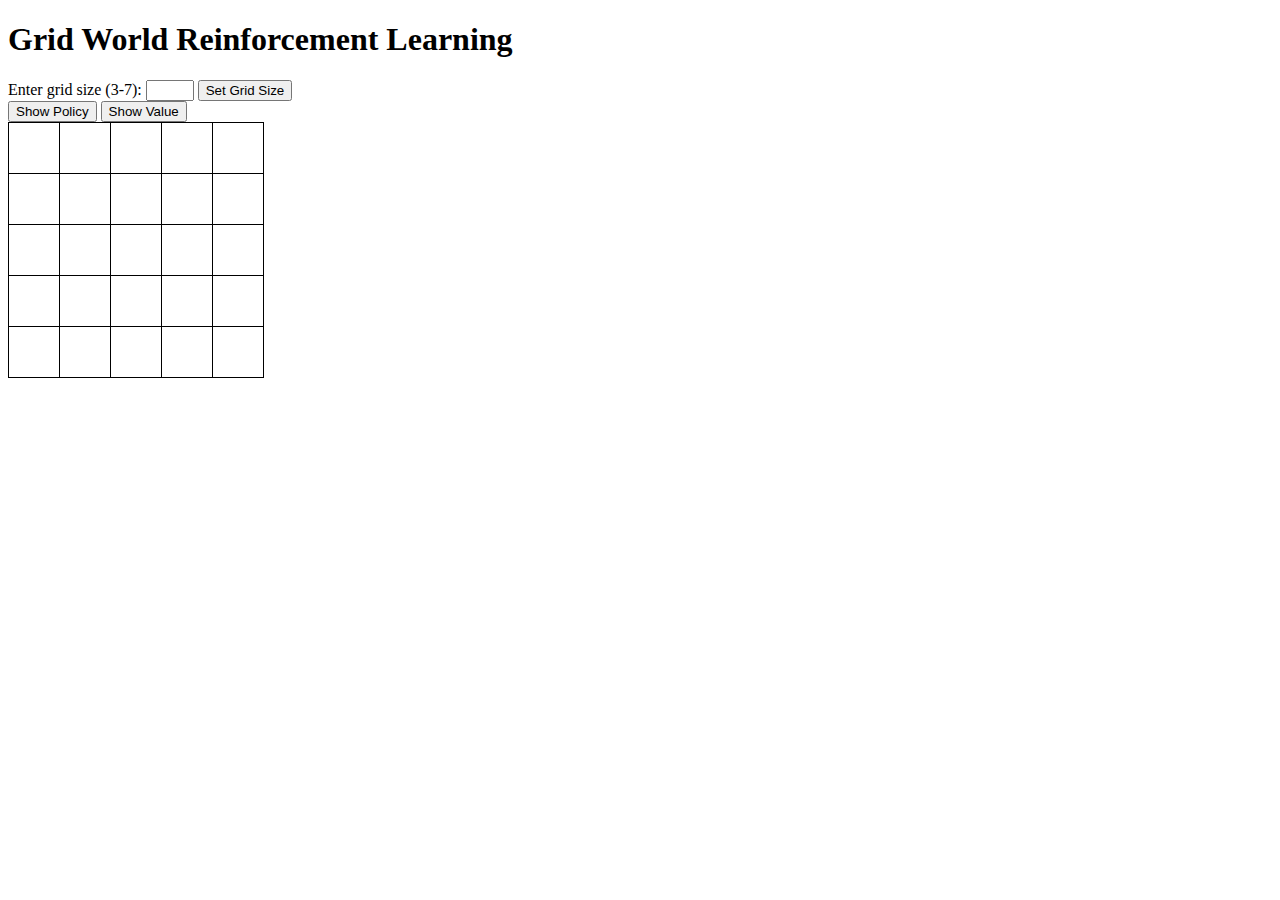
<file: HW1/templates/index.html>
<!DOCTYPE html>
<html lang="en">
<head>
    <meta charset="UTF-8">
    <meta name="viewport" content="width=device-width, initial-scale=1.0">
    <title>Grid World Reinforcement Learning</title>
    <style>
        .grid-container {
            display: grid;
            grid-template-columns: repeat(5, 50px); /* 默认为 5x5 的网格 */
            grid-template-rows: repeat(5, 50px);
            gap: 1px;
        }

        .grid-item {
            width: 50px;
            height: 50px;
            background-color: #FFFFFF; /* 默认颜色为白色 */
            border: 1px solid #000000;
        }
    </style>
</head>
<body>
    <h1>Grid World Reinforcement Learning</h1>
    
    <form id="gridSizeForm" action="/set_grid_size" method="POST">
        <label for="gridSize">Enter grid size (3-7):</label>
        <input type="number" id="gridSize" name="grid_size" min="3" max="7" required>
        <input type="submit" value="Set Grid Size">
    </form>

    <button id="policyButton">Show Policy</button>
    <button id="valueButton">Show Value</button>
    
    <div class="grid-container" id="gridContainer">
        <!-- JavaScript will add grid items here -->
    </div>

    <script>
        document.addEventListener('DOMContentLoaded', function() {
            const gridContainer = document.getElementById('gridContainer');
            const gridSizeForm = document.getElementById('gridSizeForm');
            const policyButton = document.getElementById('policyButton');
            const valueButton = document.getElementById('valueButton');

            let gridSize = 5; // 默认网格大小
            let startCell = null; // 起始格子
            let endCell = null; // 结束格子
            let obstacles = []; // 障碍格子

            // 创建网格
            function createGrid(size) {
                gridContainer.innerHTML = ''; // 清空原有网格

                gridContainer.style.gridTemplateColumns = `repeat(${size}, 50px)`;
                gridContainer.style.gridTemplateRows = `repeat(${size}, 50px)`;

                for (let row = 0; row < size; row++) {
                    for (let col = 0; col < size; col++) {
                        const cell = document.createElement('div');
                        cell.classList.add('grid-item');
                        cell.dataset.row = row;
                        cell.dataset.col = col;
                        cell.addEventListener('click', handleCellClick);
                        gridContainer.appendChild(cell);
                    }
                }
            }

            // 处理网格点击事件
            function handleCellClick(event) {
                const clickedCell = event.target;
                const row = parseInt(clickedCell.dataset.row);
                const col = parseInt(clickedCell.dataset.col);

                if (!startCell) {
                    startCell = clickedCell;
                    startCell.style.backgroundColor = "#00FF00"; // 绿色
                } else if (!endCell) {
                    if (clickedCell !== startCell) {
                        endCell = clickedCell;
                        endCell.style.backgroundColor = "#FF0000"; // 红色
                    }
                } else {
                    if (clickedCell !== startCell && clickedCell !== endCell) {
                        obstacles.push(clickedCell);
                        clickedCell.style.backgroundColor = "#808080"; // 灰色
                    }
                }
            }

            // 执行值迭代算法
            function valueIteration() {
                // 这里添加值迭代算法的逻辑
                // 在每个格子上显示最优动作和状态值 V(s)
                // 这里暂时使用随机值来代替最优动作和状态值
                const cells = gridContainer.querySelectorAll('.grid-item');
                cells.forEach(cell => {
                    if (cell !== startCell && cell !== endCell && !obstacles.includes(cell)) {
                        const actions = ['↑', '↓', '←', '→']; // 上、下、左、右
                        const randomAction = actions[Math.floor(Math.random() * actions.length)];
                        const value = Math.random(); // 这里使用随机值代替实际的价值
                        cell.innerText = `${randomAction}\n${value.toFixed(2)}`;
                    }
                });
            }

            // 提交网格大小表单
            gridSizeForm.addEventListener('submit', function(event) {
                event.preventDefault();
                const newGridSize = parseInt(document.getElementById('gridSize').value);
                if (newGridSize >= 3 && newGridSize <= 7) {
                    gridSize = newGridSize;
                    createGrid(gridSize);
                    startCell = null;
                    endCell = null;
                    obstacles = [];
                } else {
                    alert('Grid size must be between 3 and 7');
                }
            });

            // 显示策略按钮点击事件
            policyButton.addEventListener('click', function() {
                if (startCell && endCell) {
                    valueIteration(); // 执行值迭代算法
                } else {
                    alert('Please set start and end cells first!');
                }
            });

            // 创建初始网格
            createGrid(gridSize);
        });
    </script>
</body>
</html>
</file>
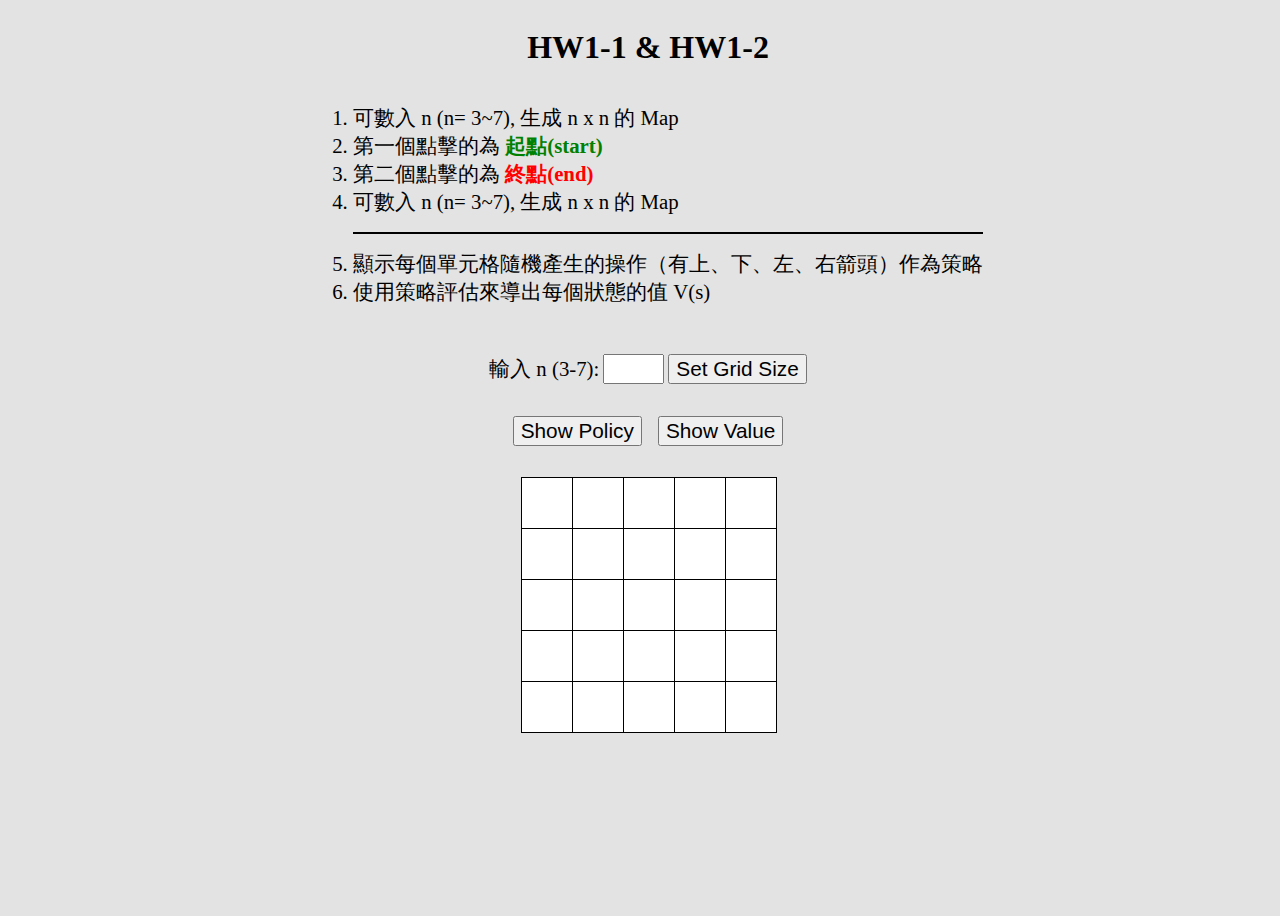
<file: HW1/templates/HW1-1.html>
<!doctype html>
<html lang="en">
  <head>
    <meta charset="UTF-8" />
    <meta name="viewport" content="width=device-width, initial-scale=1.0" />
    <title>Grid World Reinforcement Learning</title>
    <style>
      body {
        display: flex;
        flex-direction: column;
        /* justify-content: center; */
        background-color: #e3e3e3;
        background-image: url("https://images.unsplash.com/photo-1604147706283-d7119b5b822c?q=80&w=987&auto=format&fit=crop&ixlib=rb-4.0.3&ixid=M3wxMjA3fDB8MHxwaG90by1wYWdlfHx8fGVufDB8fHx8fA%3D%3D");
        /* background-size: 3%;  */

        align-items: center;
        height: 100vh;
        width: 100vw;
      }
      .grid-container {
        padding-top: 2rem;
        justify-content: center;
        align-items: center;
        width: 80vw;
        display: grid;
        grid-template-columns: repeat(7, 60px); /* 将网格大小调整为 7x7 */
        grid-template-rows: repeat(7, 60px);
        gap: 1px;
        /* background-color: aqua; */
      }
      .grid-item {
        width: 50px;
        height: 50px;
        background-color: #ffffff; /* 默认颜色为白色 */
        border: 1px solid #000000;
      }

      p {
        line-height: 0.1;
        font-size: 1.5rem;
      }
      li,
      label,
      input,
      button {
        font-size: 1.3rem;
      }
    </style>
  </head>
  <body>
    <h1>HW1-1 & HW1-2</h1>
    <ol>
      <li>可數入 n (n= 3~7), 生成 n x n 的 Map</li>
      <li>
        第一個點擊的為
        <span style="color: green; font-weight: bold">起點(start)</span>
      </li>
      <li>
        第二個點擊的為
        <span style="color: red; font-weight: bold">終點(end)</span>
      </li>

      <li>可數入 n (n= 3~7), 生成 n x n 的 Map</li>
      <div
        style="
          margin-top: 1rem;
          margin-bottom: 1rem;
          border: #000000;
          border-width: 1px;
          border-style: solid;
        "
      ></div>

      <li>顯示每個單元格隨機產生的操作（有上、下、左、右箭頭）作為策略</li>
      <li>使用策略評估來導出每個狀態的值 V(s)</li>
    </ol>
    <form
      style="padding-top: 2rem; padding-bottom: 2rem"
      id="gridSizeForm"
      action="/set_grid_size"
      method="POST"
    >
      <label for="gridSize">輸入 n (3-7):</label>
      <input
        type="number"
        id="gridSize"
        name="grid_size"
        min="3"
        max="7"
        required
      />
      <input type="submit" value="Set Grid Size" />
    </form>

    <div style="display: flex">
      <button style="margin-right: 1rem" id="policyButton">Show Policy</button>
      <button id="valueButton">Show Value</button>
    </div>

    <div class="grid-container" id="gridContainer">
      <!-- JavaScript will add grid items here -->
    </div>

    <script>
      document.addEventListener("DOMContentLoaded", function () {
        const gridContainer = document.getElementById("gridContainer");
        const gridSizeForm = document.getElementById("gridSizeForm");
        const policyButton = document.getElementById("policyButton");
        const valueButton = document.getElementById("valueButton");

        let gridSize = 5; // 默认网格大小
        let startCell = null; // 起始格子
        let endCell = null; // 结束格子
        let obstacles = []; // 障碍格子

        // 创建网格
        function createGrid(size) {
          gridContainer.innerHTML = ""; // 清空原有网格

          gridContainer.style.gridTemplateColumns = `repeat(${size}, 50px)`;
          gridContainer.style.gridTemplateRows = `repeat(${size}, 50px)`;

          for (let row = 0; row < size; row++) {
            for (let col = 0; col < size; col++) {
              const cell = document.createElement("div");
              cell.classList.add("grid-item");
              cell.dataset.row = row;
              cell.dataset.col = col;
              cell.addEventListener("click", handleCellClick);
              gridContainer.appendChild(cell);
            }
          }
        }

        // 处理网格点击事件
        function handleCellClick(event) {
          const clickedCell = event.target;
          const row = parseInt(clickedCell.dataset.row);
          const col = parseInt(clickedCell.dataset.col);

          if (!startCell) {
            startCell = clickedCell;
            startCell.style.backgroundColor = "#00FF00"; // 绿色
          } else if (!endCell) {
            if (clickedCell !== startCell) {
              endCell = clickedCell;
              endCell.style.backgroundColor = "#FF0000"; // 红色
            }
          } else {
            if (clickedCell !== startCell && clickedCell !== endCell) {
              obstacles.push(clickedCell);
              clickedCell.style.backgroundColor = "#808080"; // 灰色
            }
          }
        }

        // 执行值迭代算法
        function valueIteration() {
          // 这里添加值迭代算法的逻辑
          // 在每个格子上显示最优动作和状态值 V(s)
          // 这里暂时使用随机值来代替最优动作和状态值
          const cells = gridContainer.querySelectorAll(".grid-item");
          cells.forEach((cell) => {
            if (
              cell !== startCell &&
              cell !== endCell &&
              !obstacles.includes(cell)
            ) {
              const actions = ["↑", "↓", "←", "→"]; // 上、下、左、右
              const randomAction =
                actions[Math.floor(Math.random() * actions.length)];
              const value = Math.random(); // 这里使用随机值代替实际的价值
              cell.innerText = `${randomAction}\n${value.toFixed(2)}`;
            }
          });
        }

        // 提交网格大小表单
        gridSizeForm.addEventListener("submit", function (event) {
          event.preventDefault();
          const newGridSize = parseInt(
            document.getElementById("gridSize").value
          );
          if (newGridSize >= 3 && newGridSize <= 7) {
            gridSize = newGridSize;
            createGrid(gridSize);
            startCell = null;
            endCell = null;
            obstacles = [];
          } else {
            alert("Grid size must be between 3 and 7");
          }
        });

        // 显示策略按钮点击事件
        policyButton.addEventListener("click", function () {
          if (startCell && endCell) {
            valueIteration(); // 执行值迭代算法
          } else {
            alert("Please set start and end cells first!");
          }
        });

        // 创建初始网格
        createGrid(gridSize);
      });
    </script>
  </body>
</html>
</file>
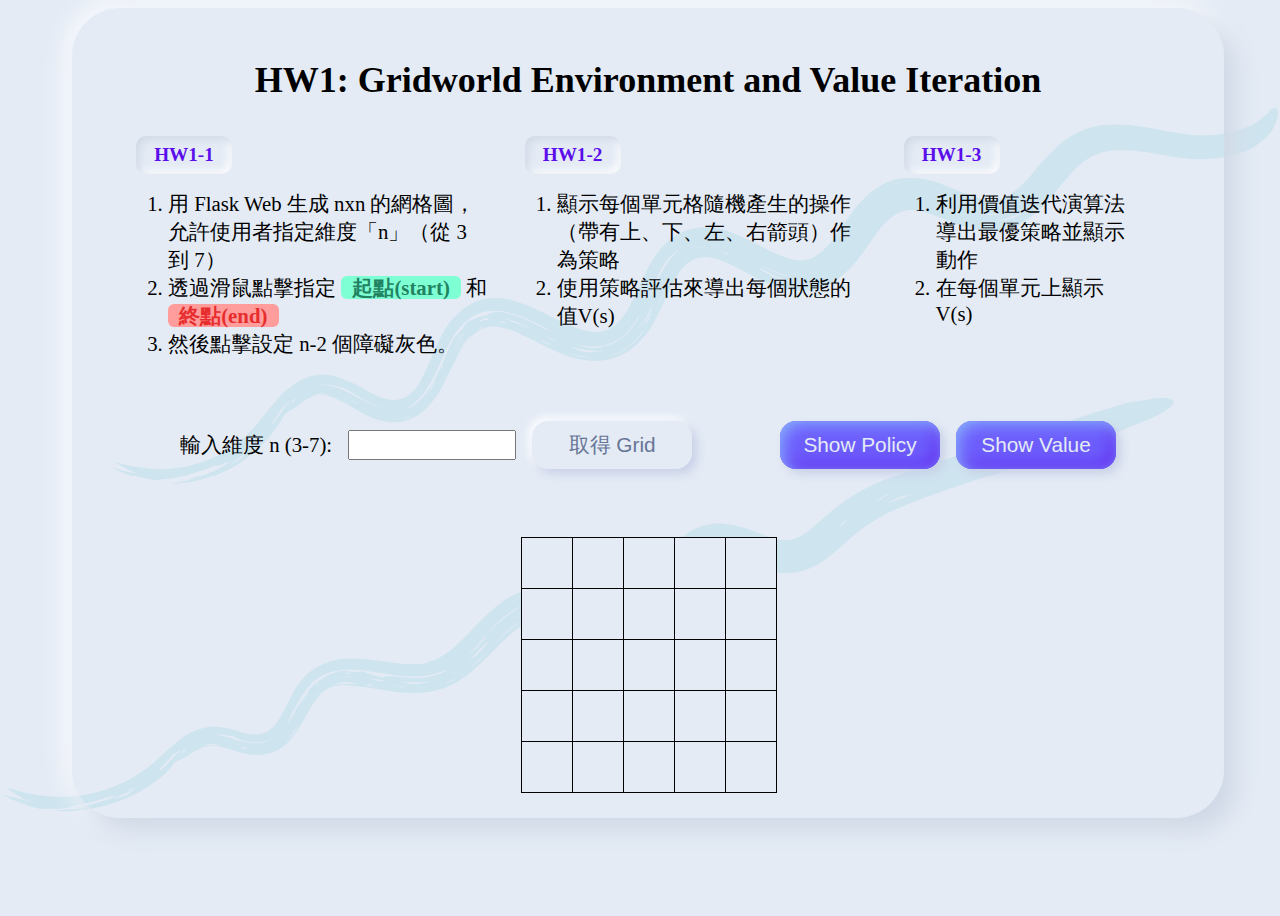
<file: HW1/templates/HW1-3.html>
<!doctype html>
<html lang="en">
  <head>
    <meta charset="UTF-8" />
    <meta name="viewport" content="width=device-width, initial-scale=1.0" />

    <title>Grid World Reinforcement Learning</title>
    <style>
      body {
        display: flex;
        flex-direction: column;
        background-color: #e4ebf5;
        align-items: center;
        height: 100vh;
        width: 100vw;
        background-image: url("./pat-back.svg");
      }
      .grid-container {
        padding-top: 2rem;
        justify-content: center;
        align-items: center;
        width: 80vw;
        display: grid;
        grid-template-columns: repeat(7, 50px); 
        grid-template-rows: repeat(7, 50px); 
        gap: 1px;
      }
      .grid-item {
        width: 50px;
        height: 50px;
        background-color: #e4ebf5;
        border: 1px solid #000000;
        display: flex;
        justify-content: center;
        align-items: center;
        font-size: 1.2rem;
        font-weight: bold;
      }
      p {
        line-height: 0.1;
        font-size: 1.5rem;
      }
      ol {
        padding: 0 2rem;
      }
      li,
      label,
      input,
      button {
        font-size: 1.3rem;
      }
      .tag{
        box-shadow: inset 0.2rem 0.2rem 0.5rem #cfd8e6, inset -0.2rem -0.2rem 0.5rem #fff;
        padding: .5rem;
        width: 5rem;
        align-items: center;
        justify-content: center;
        display: flex;
        border-radius: 10px;
      }
      #tag {
        color: #5b0eeb;
        font-weight: bold;
        font-size: 1.2rem;
      }
      .point {
        color: green; 
        background-color: aquamarine; 
        padding: 0 .7rem; 
        font-weight: bold;
        border-radius: 6px;
      }

      .container {
        border-radius: 3rem;
        width: 90vw;
        height: 90vh;
        padding: 1rem 4rem;
        display: grid;
        box-sizing: border-box;
        box-shadow:
          0.8rem 0.8rem 1.4rem #cfd8e6,
          -0.2rem -0.2rem 1.8rem #fff;
      }
      .titleBox {
        width: 100%;
        align-items: center;
        justify-content: center;
        display: flex;
        font-size: 1.5rem;
      }
      .infoBoxs {
        display: flex;
      }
      .btn {
        border: none;
        width: 10rem;
        height: 3rem;
        border-radius: 1rem;
        box-shadow: .3rem .3rem .6rem  #c8d0e7;
        justify-self: center;
        display: flex;
        flex-direction: row;
        align-items: center;
        justify-content: center;
        cursor: pointer;
        transition: .3s ease;

          grid-column: 1 / 2;
          grid-row: 4 / 5;
          background: #6d5dfc;  
          box-shadow:inset .2rem .2rem 1rem #8abdff,
                    inset -.2rem -.2rem 1rem #5b0eeb,
                    .3rem .3rem .6rem  #c8d0e7;
          color: #E4EBF5;
      }
      .btn:hover{ color: #fff; }
      .btn:active {
        box-shadow:inset .2rem .2rem 1rem #5b0eeb,
                  inset -.2rem -.2rem 1rem #8abdff;
      }
      .btn__second{
        background: #e4ebf5;  
        color: #677596;
        box-shadow: 0.3rem 0.3rem 0.6rem #c8d0e7, -0.2rem -0.2rem 0.6rem #ffffff;

      }
      .btn__second:hover{ color: #6b53f9; }
      .btn__second:active {
        box-shadow: inset 0.3rem 0.3rem 0.6rem #c8d0e7, inset -0.2rem -0.2rem 0.6rem #ffffff;

      }

      form {
        display: flex;
        flex-direction: row;
        justify-content: space-between;
      }
      .inputBox {
        flex: 2;
        display: flex;
        flex-direction: row;
        justify-content: flex-start;
        align-items: center; 

      }
      input {
        width: 10rem;
      }
      label {
        text-align: center;
      }


    </style>
  </head>
  <body>
    <div class="container">
      <div class="titleBox">
        <h2>HW1: Gridworld Environment and Value Iteration</h1>
      </div>

      <div class="infoBoxs">
        <div class="box">
          <div class="infoTitle">
            <div class="tag">
              <span id="tag">HW1-1</span>
            </div>
          </div>
          <div class="info">
            <ol>
              <li>
                用 Flask Web 生成 nxn 的網格圖，允許使用者指定維度「n」（從 3 到
                7）
              </li>
              <li>
                透過滑鼠點擊指定
                <span class="point" style="color: #228362;">起點(start)</span>
                和
                <span  class="point" style="color: #e72d2d; background-color: #ff9d9d;">終點(end)</span>
              </li>
              <li>然後點擊設定 n-2 個障礙灰色。</li>
            </ol>
          </div>
        </div>

        <div class="box">
          <div class="infoTitle">
            <div class="tag">
              <span id="tag">HW1-2</span>
            </div>
          </div>
          <div class="info">
            <ol>
              <li>
                顯示每個單元格隨機產生的操作（帶有上、下、左、右箭頭）作為策略
              </li>
              <li>使用策略評估來導出每個狀態的值V(s)</li>
            </ol>
          </div>
        </div>

        <div class="box">
          <div class="infoTitle">
            <div class="tag">
              <span id="tag">HW1-3</span>
            </div>
          </div>
          <div class="info">
            <ol>
              <li>利用價值迭代演算法導出最優策略並顯示動作</li>
              <li>在每個單元上顯示V(s)</li>
            </ol>
          </div>
        </div>
      </div>

      <div style="display: flex;align-content: center;align-items: center;justify-content: space-around;">
      <form
        style="padding-top: 2rem; padding-bottom: 2rem"
        id="gridSizeForm"
        action="/update_grid_size"
        method="POST"
      >
      <div class="inputBox">
        <label style="margin-right: 1rem;" for="gridSize">輸入維度 n (3-7):</label>
        <input
          type="number"
          id="gridSize"
          name="gridSize"
          min="3"
          max="7"
          required
          style="margin-right: 1rem;" 
        />
        <input class="btn btn__second" type="submit" value="取得 Grid" />
      </div>
        
      </form>

      <div style="display: flex;">
        <button class="btn" style="margin-right: 1rem" id="policyButton">
          Show Policy
        </button>
        <button id="valueButton" class="btn">Show Value</button>
      </div>
    </div>

      <div class="grid-container" id="gridContainer">
        <!-- JavaScript will add grid items here -->
      </div>
    </div>
    <script>
      document.addEventListener("DOMContentLoaded", function () {
        const gridContainer = document.getElementById("gridContainer");
        const gridSizeForm = document.getElementById("gridSizeForm");
        const policyButton = document.getElementById("policyButton");
        const valueButton = document.getElementById("valueButton");
    
        let gridSize = 5;
        let startCell = null;
        let endCell = null;
        let obstacles = [];
    
        function createGrid(size) {
          gridContainer.innerHTML = "";
    
          gridContainer.style.gridTemplateColumns = `repeat(${size}, 50px)`;
          gridContainer.style.gridTemplateRows = `repeat(${size}, 50px)`;
    
          for (let row = 0; row < size; row++) {
            for (let col = 0; col < size; col++) {
              const cell = document.createElement("div");
              cell.classList.add("grid-item");
              cell.dataset.row = row;
              cell.dataset.col = col;
              cell.addEventListener("click", handleCellClick);
              gridContainer.appendChild(cell);
            }
          }
        }
    
        function handleCellClick(event) {
          const clickedCell = event.target;
          const row = parseInt(clickedCell.dataset.row);
          const col = parseInt(clickedCell.dataset.col);
    
          if (!startCell) {
            startCell = clickedCell;
            startCell.style.backgroundColor = "#00FF00"; // 綠色
          } else if (!endCell) {
            if (clickedCell !== startCell) {
              endCell = clickedCell;
              endCell.style.backgroundColor = "#FF0000"; // 紅色
            }
          } else {
            if (clickedCell !== startCell && clickedCell !== endCell) {
              obstacles.push(clickedCell);
              clickedCell.style.backgroundColor = "#808080"; // 灰色
            }
          }
        }
    
        function showPolicy() {
          const cells = gridContainer.querySelectorAll(".grid-item");
          cells.forEach((cell) => {
            if (
              cell !== startCell &&
              cell !== endCell &&
              !obstacles.includes(cell)
            ) {
              const actions = ["↑", "↓", "←", "→"]; // 上、下、左、右
              const randomAction =
                actions[Math.floor(Math.random() * actions.length)];
              cell.innerText = randomAction; // 顯示隨機動作
            }
          });
        }
    
        function showValue() {
          // 這裡可以添加值迭代算法的邏輯，計算狀態值 V(s)，並在每個格子上顯示
          const cells = gridContainer.querySelectorAll(".grid-item");
          cells.forEach((cell) => {
            if (
              cell !== startCell &&
              cell !== endCell &&
              !obstacles.includes(cell)
            ) {
              // 這裡暫時使用隨機值代替實際的狀態值
              const value = Math.random(); // 隨機值
              cell.innerText = value.toFixed(2); // 顯示狀態值
            }
          });
        }
    
        gridSizeForm.addEventListener("submit", function (event) {
          event.preventDefault();
          const newGridSize = parseInt(
            document.getElementById("gridSize").value
          );
          if (newGridSize >= 3 && newGridSize <= 7) {
            gridSize = newGridSize;
            createGrid(gridSize);
            startCell = null;
            endCell = null;
            obstacles = [];
          } else {
            alert("網格大小必須在3到7之間");
          }
        });
    
        policyButton.addEventListener("click", function () {
          if (startCell && endCell) {
            showPolicy();
          } else {
            alert("請先設置起點和終點單元格！");
          }
        });
    
        valueButton.addEventListener("click", function () {
          if (startCell && endCell) {
            showValue();
          } else {
            alert("請先設置起點和終點單元格！");
          }
        });
    
        // 創建初始網格
        createGrid(gridSize);
      });
    </script>
    
  </body>
</html>
</file>
